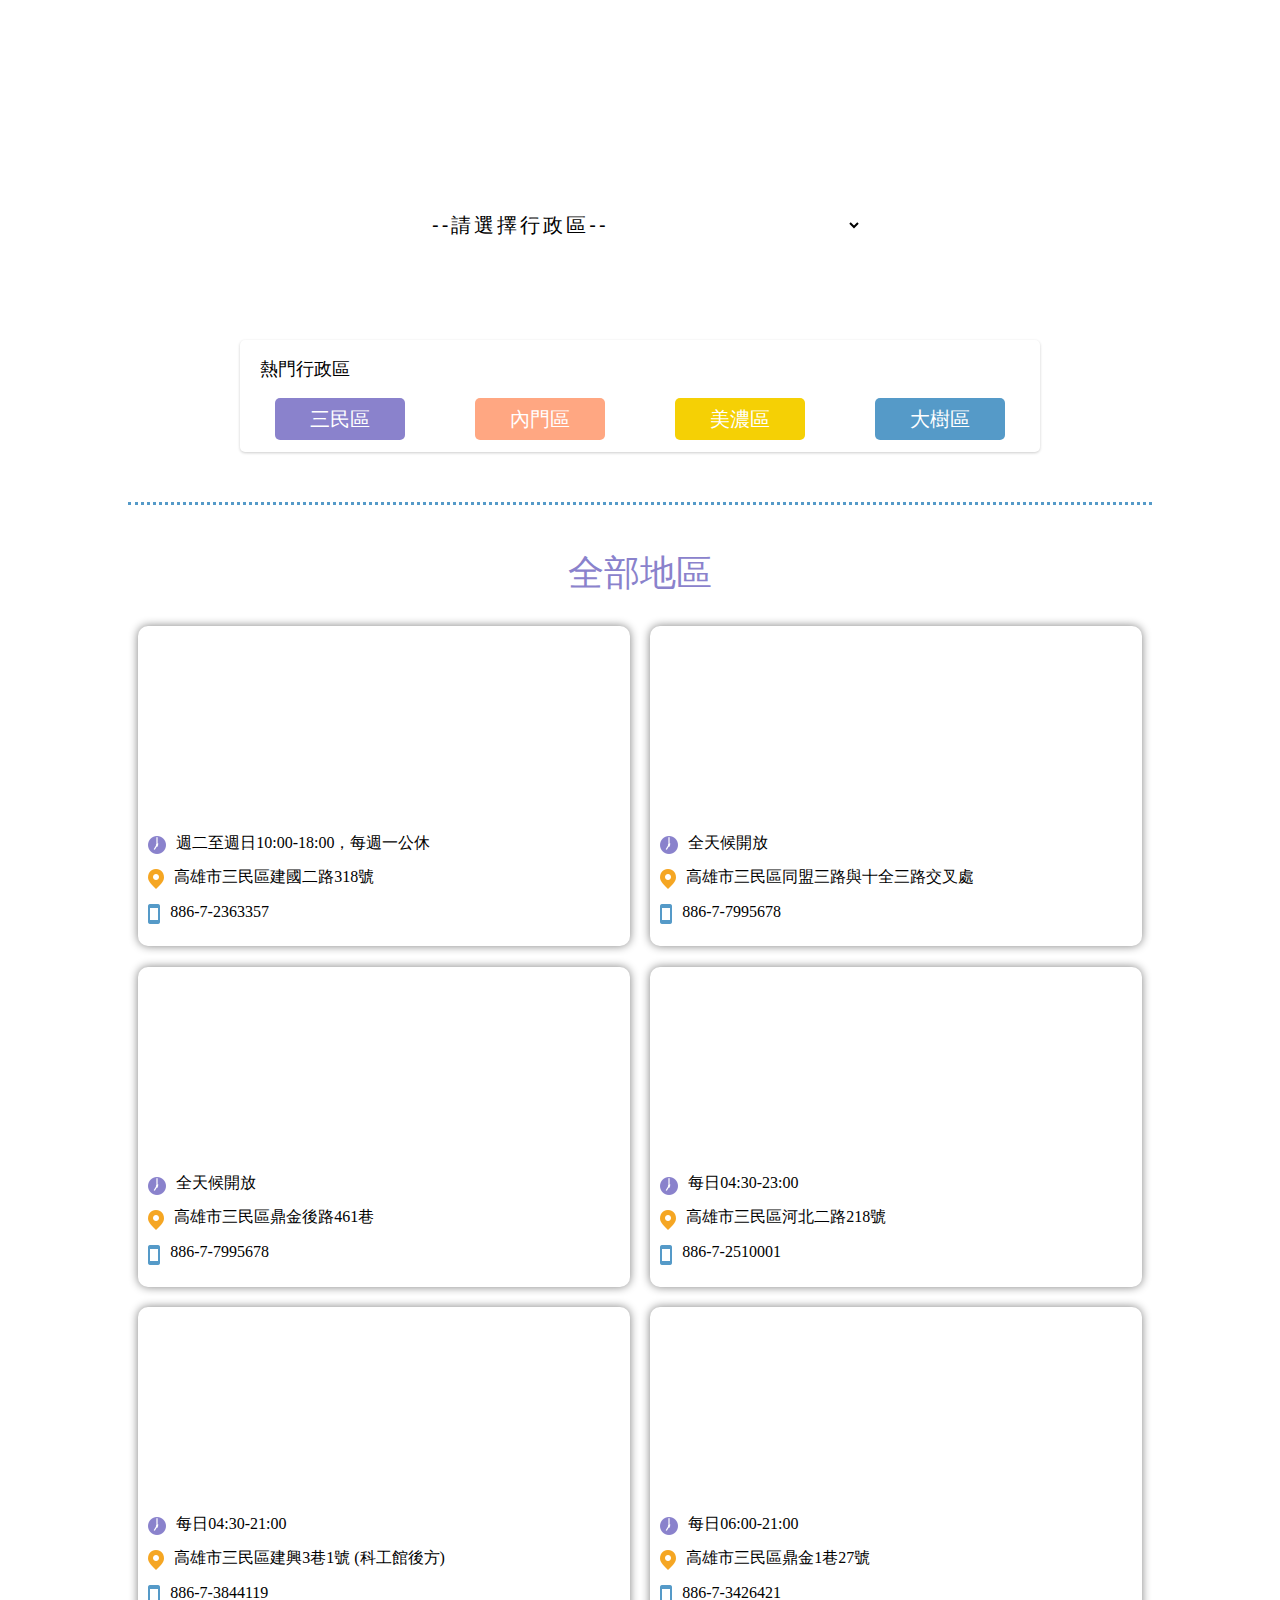
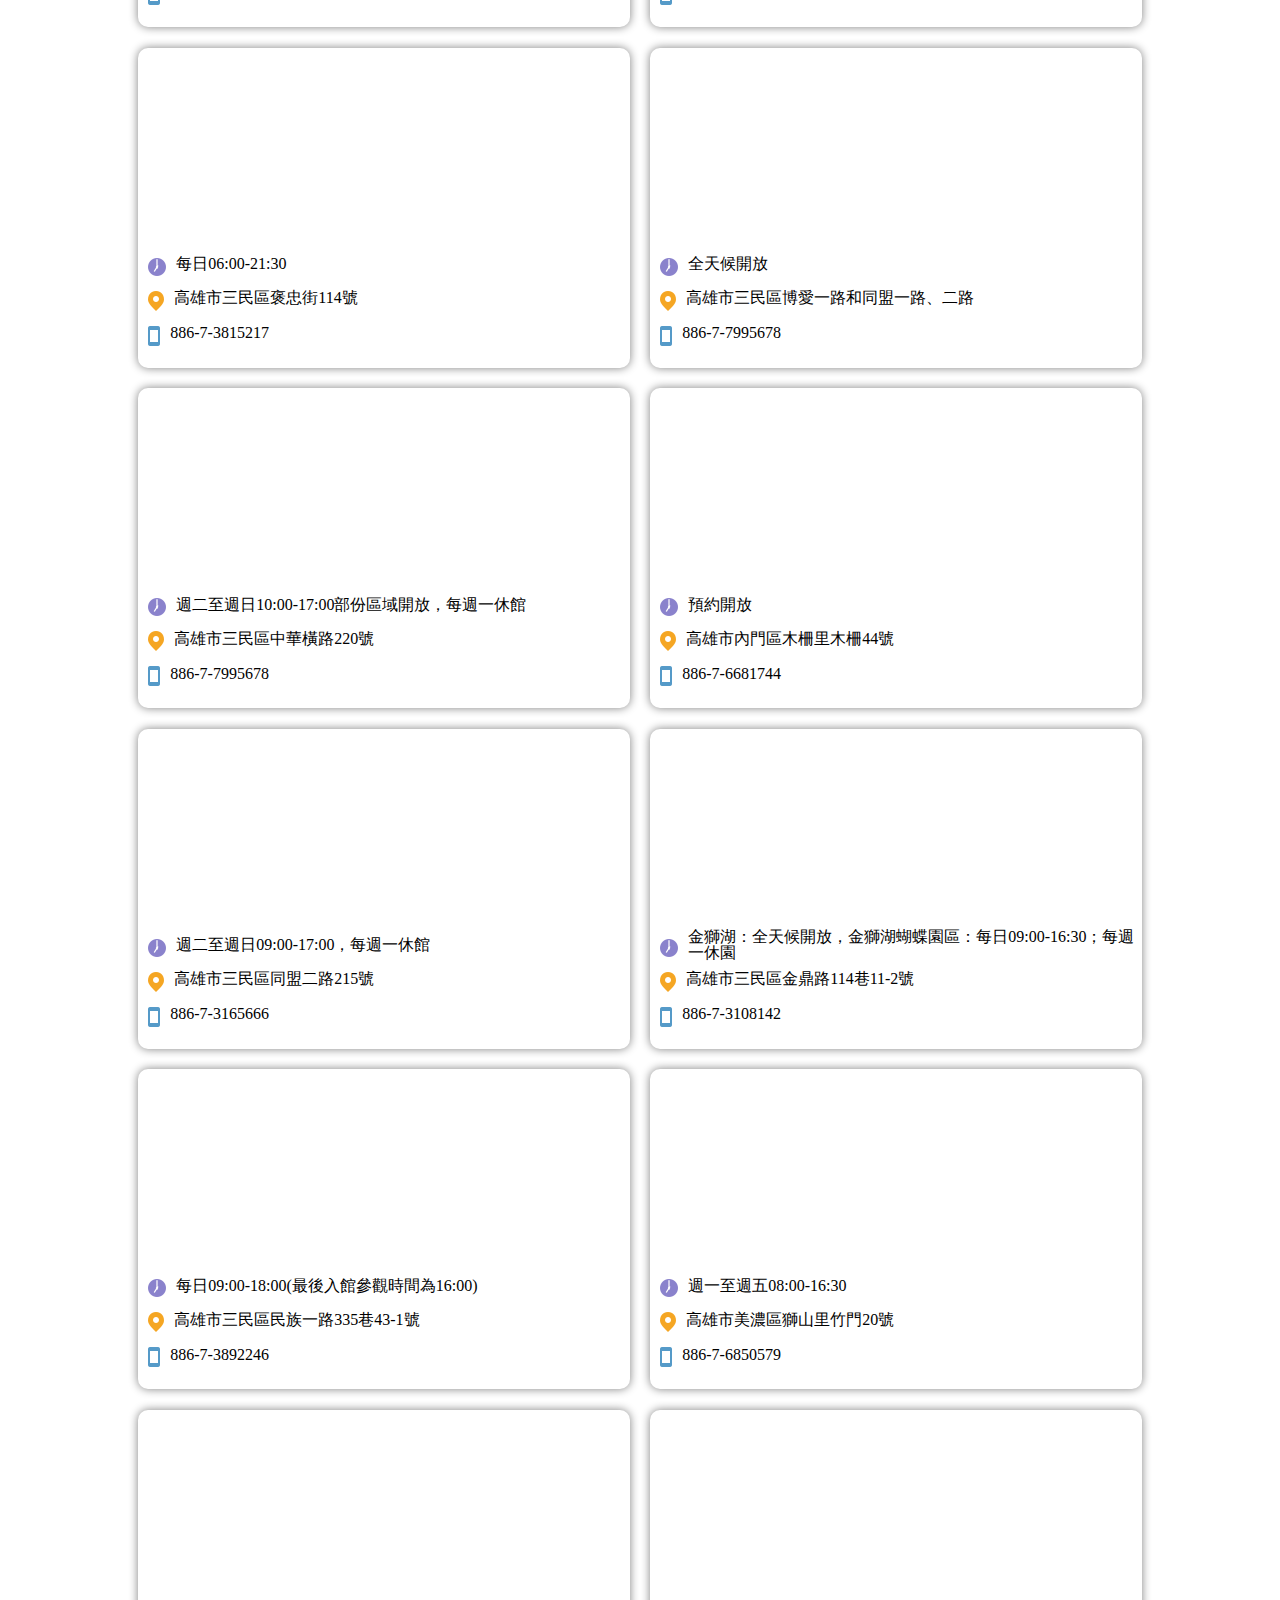
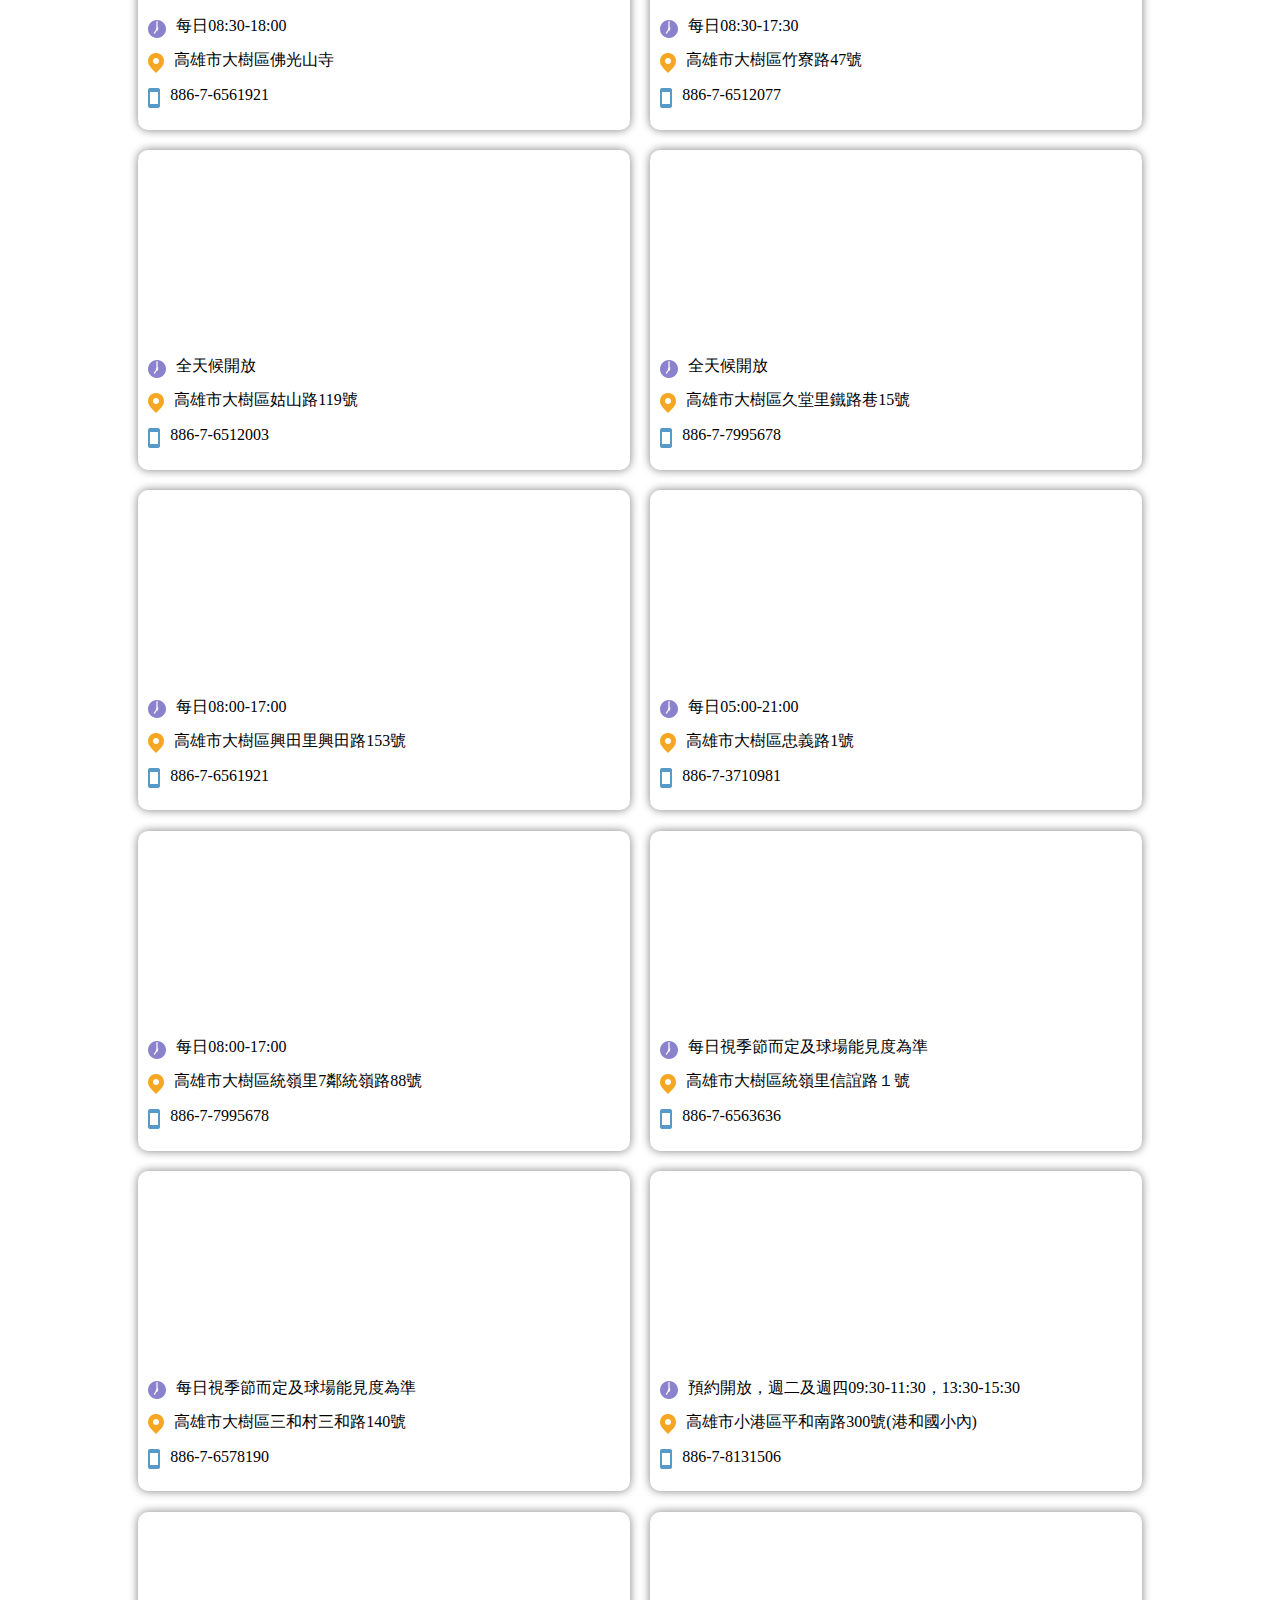
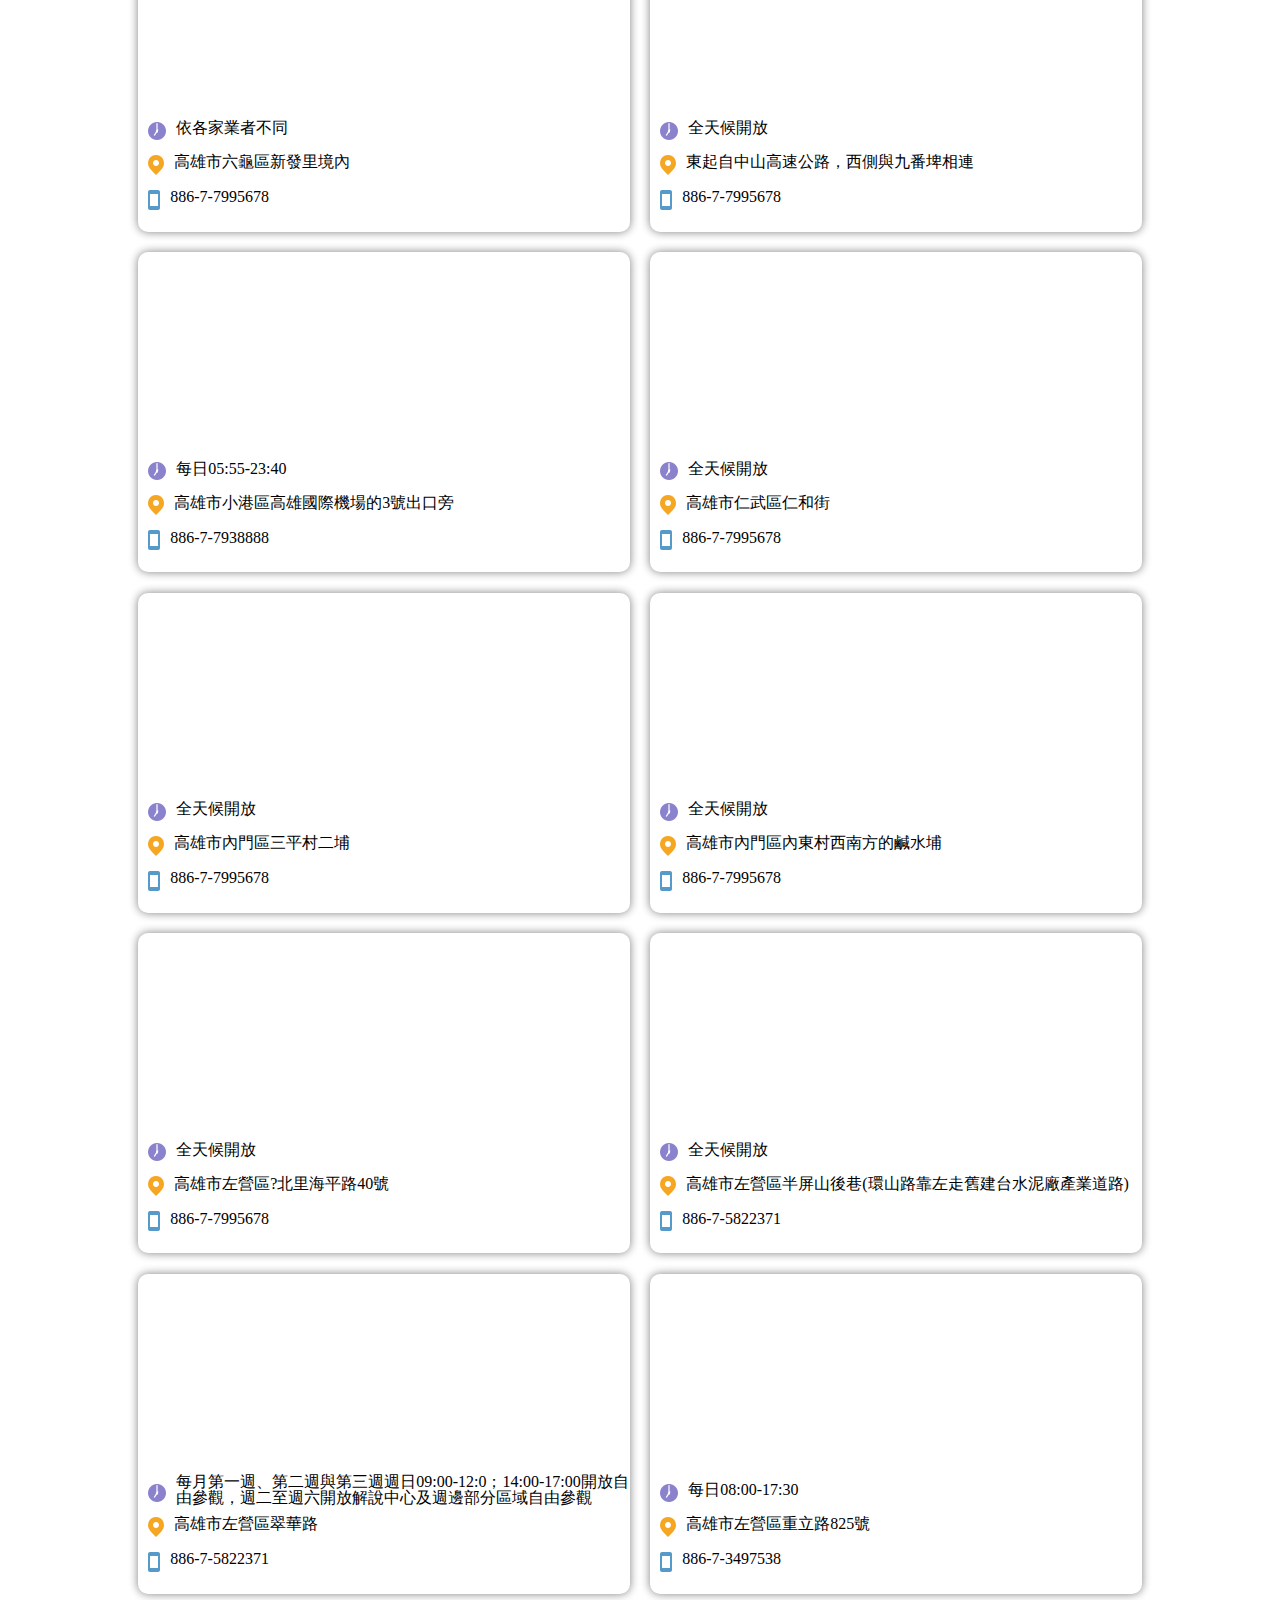
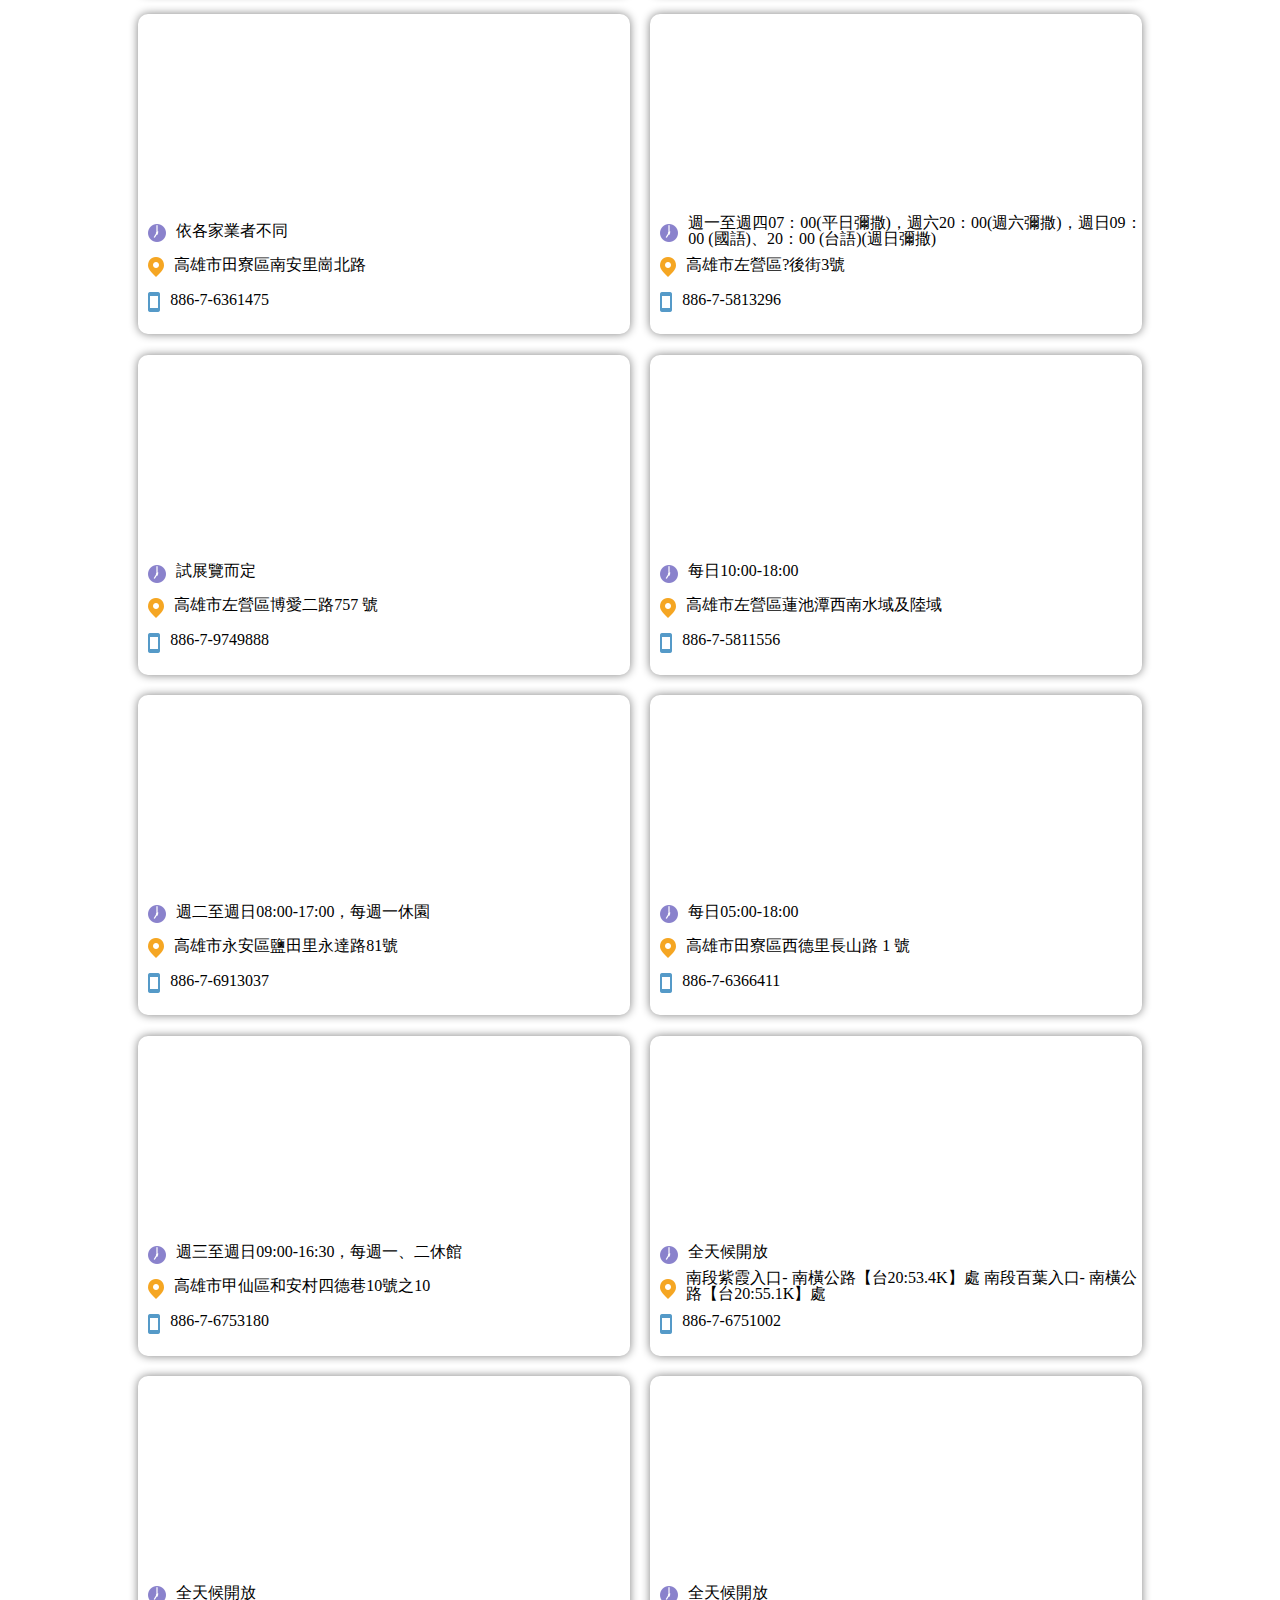
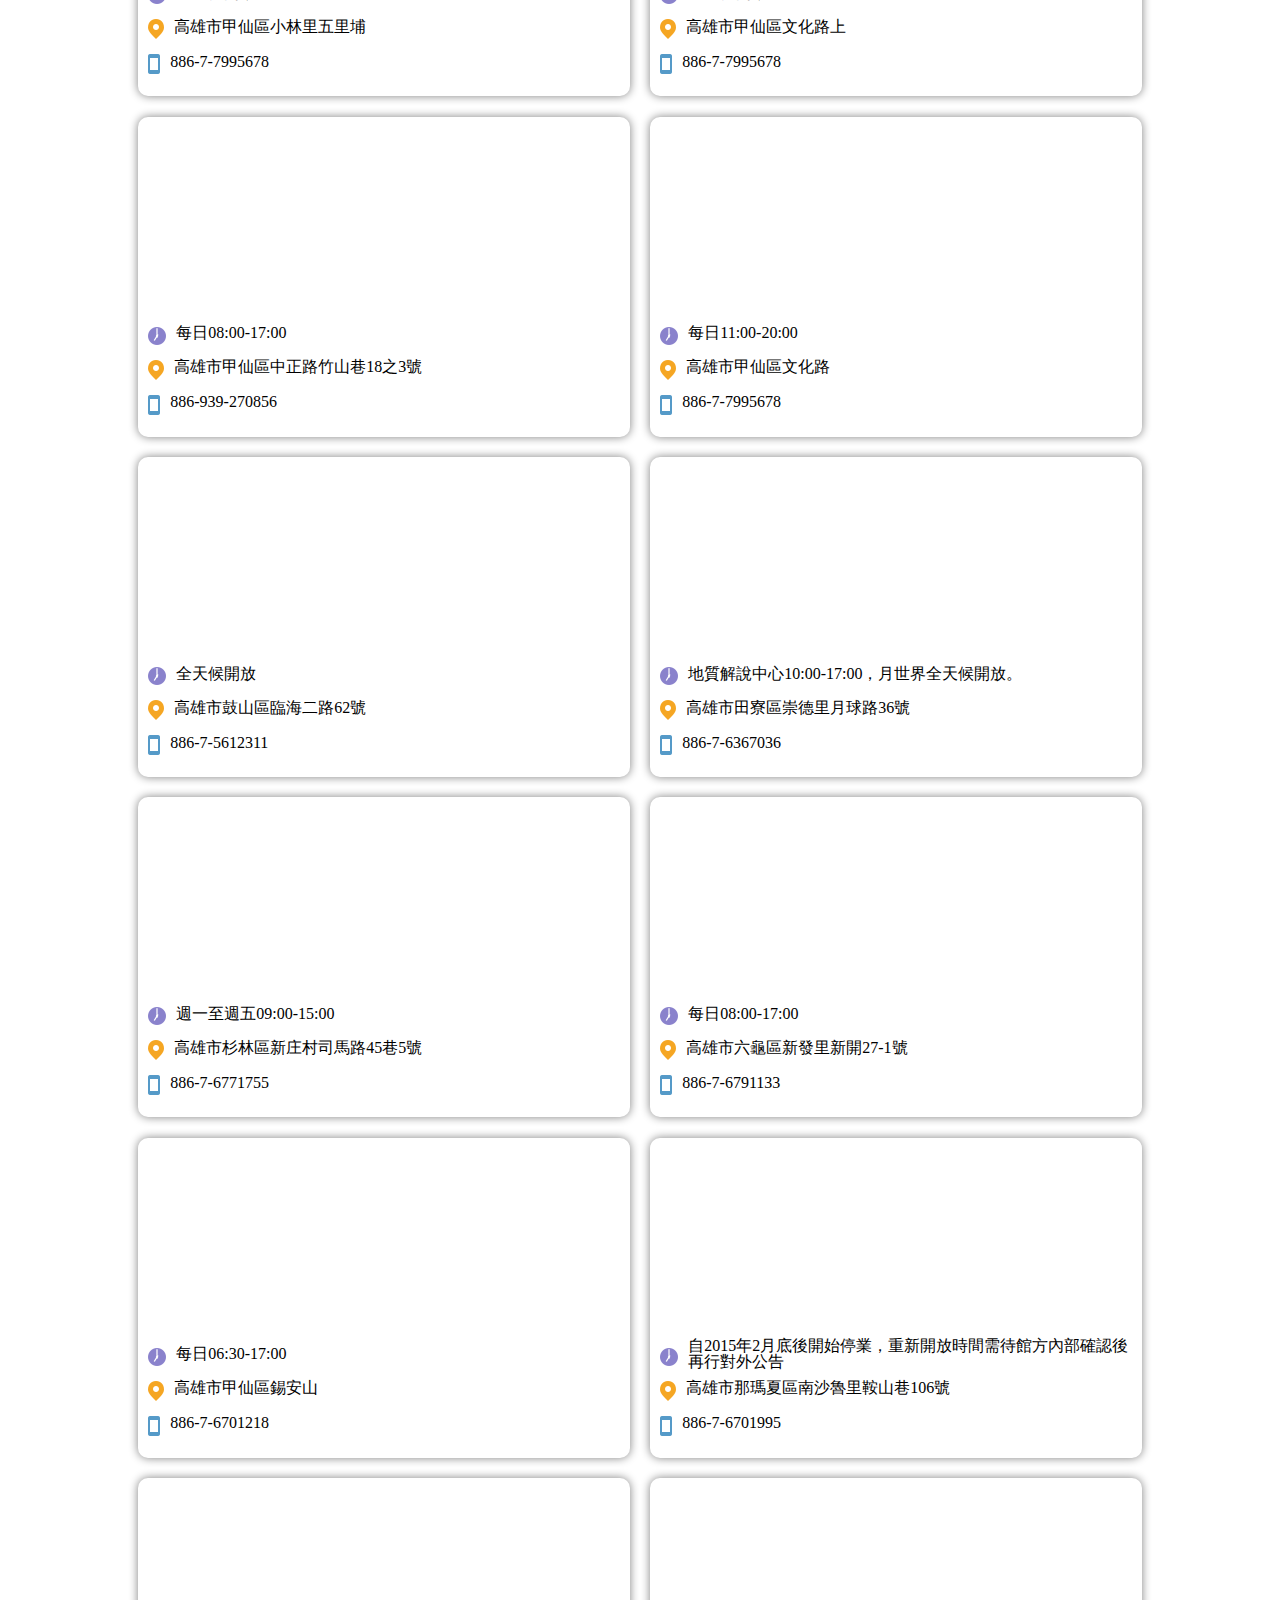
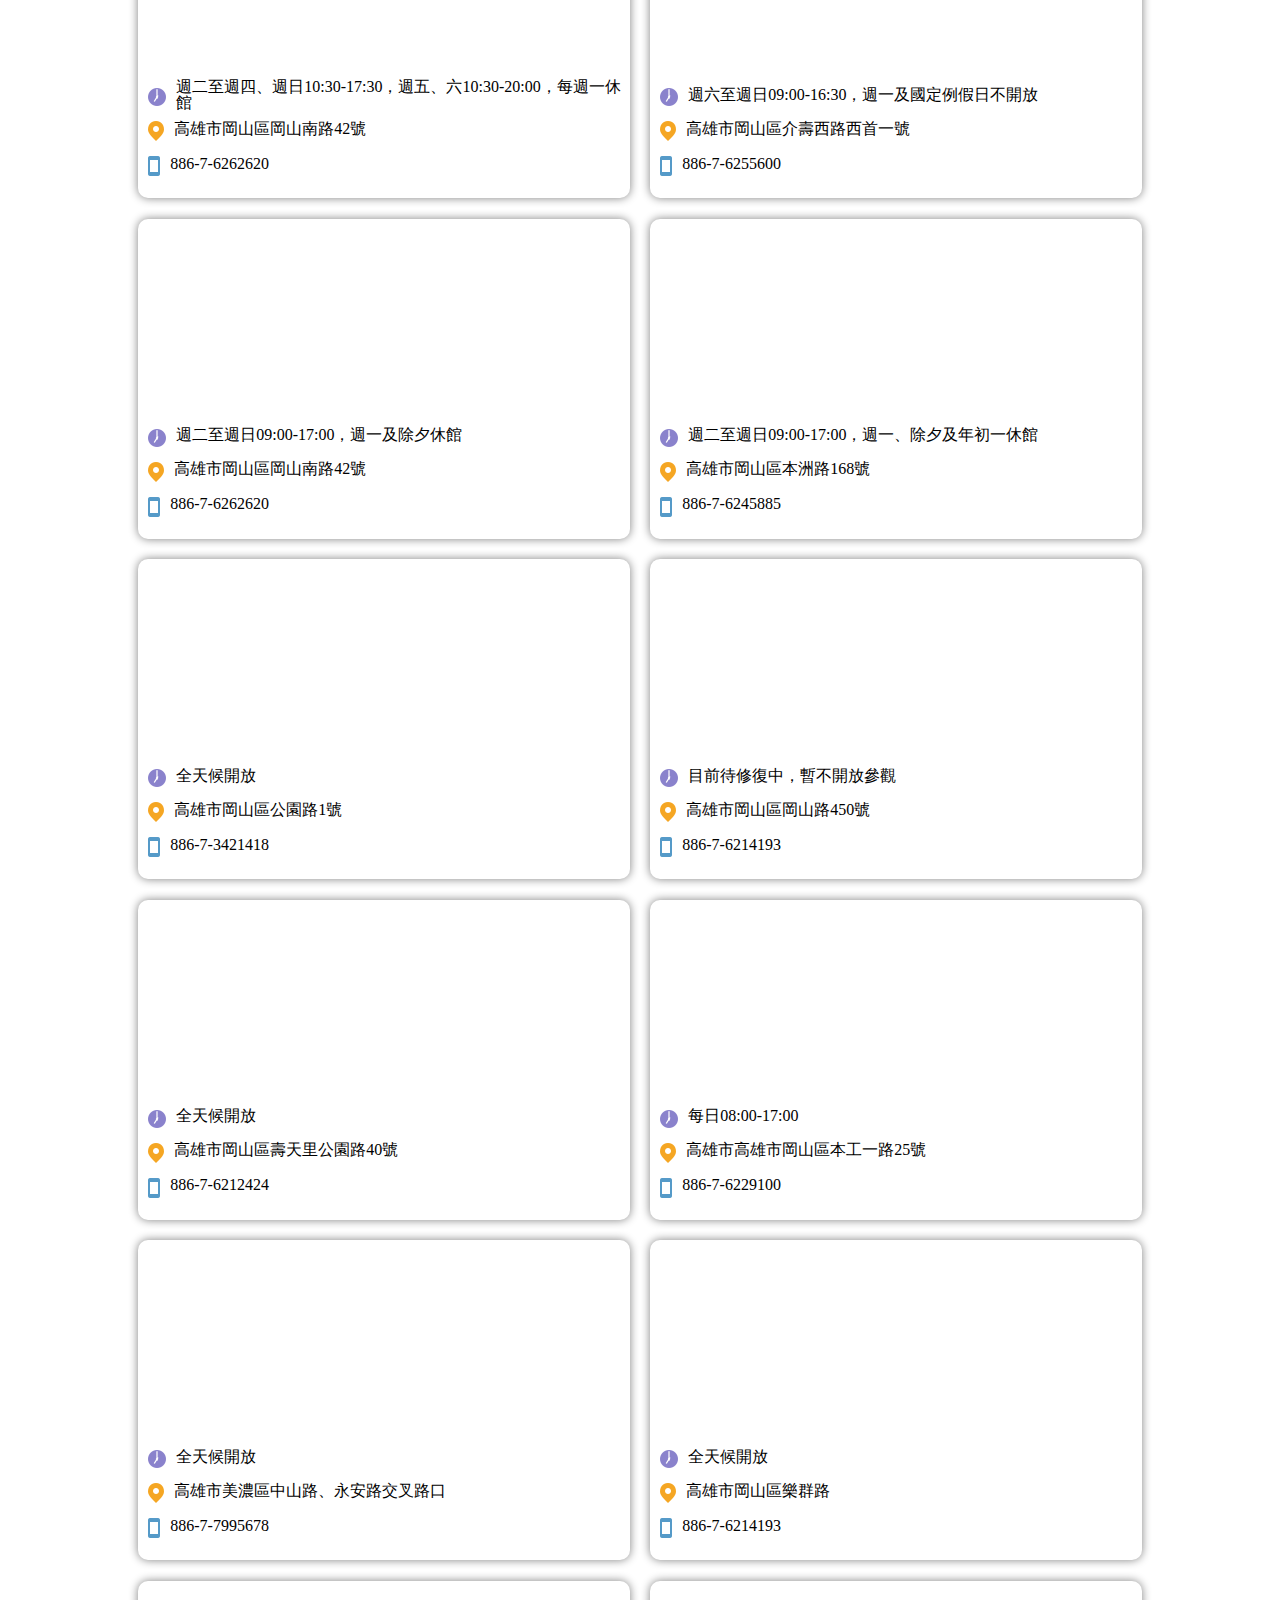
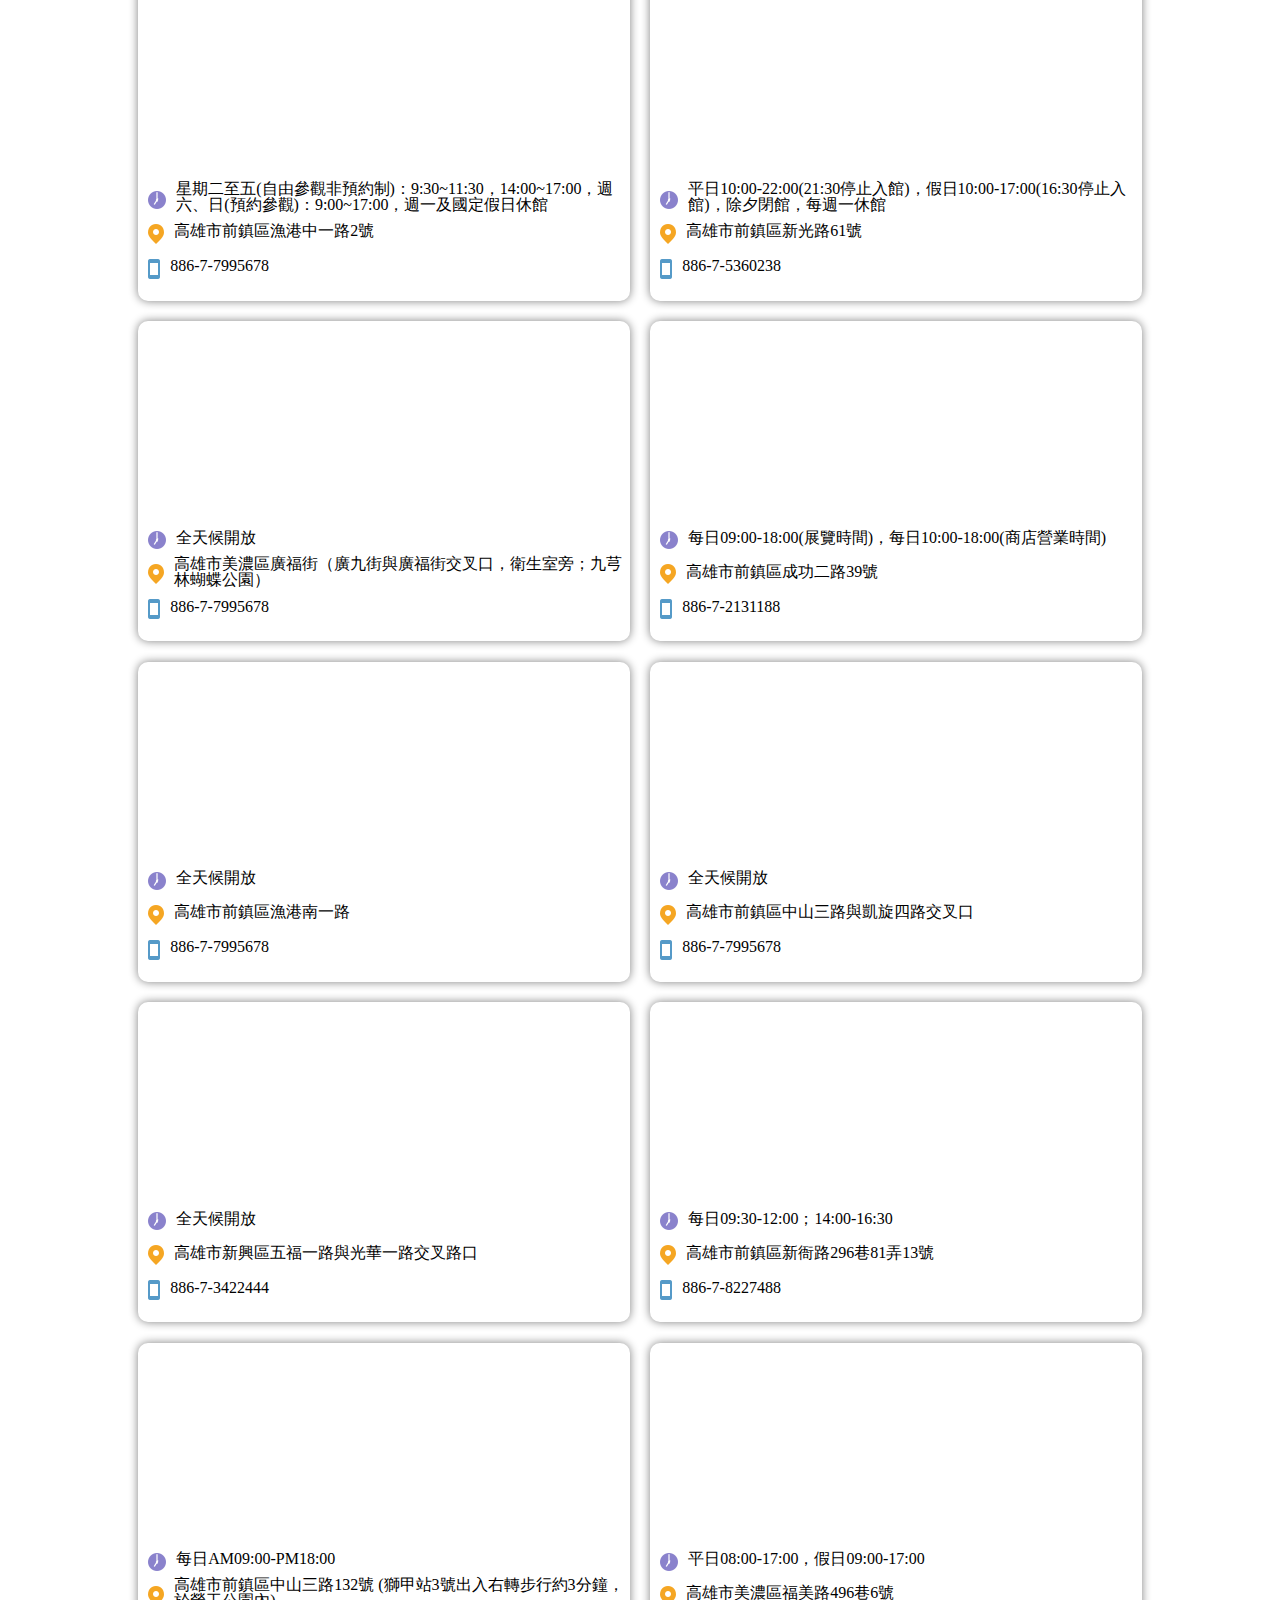
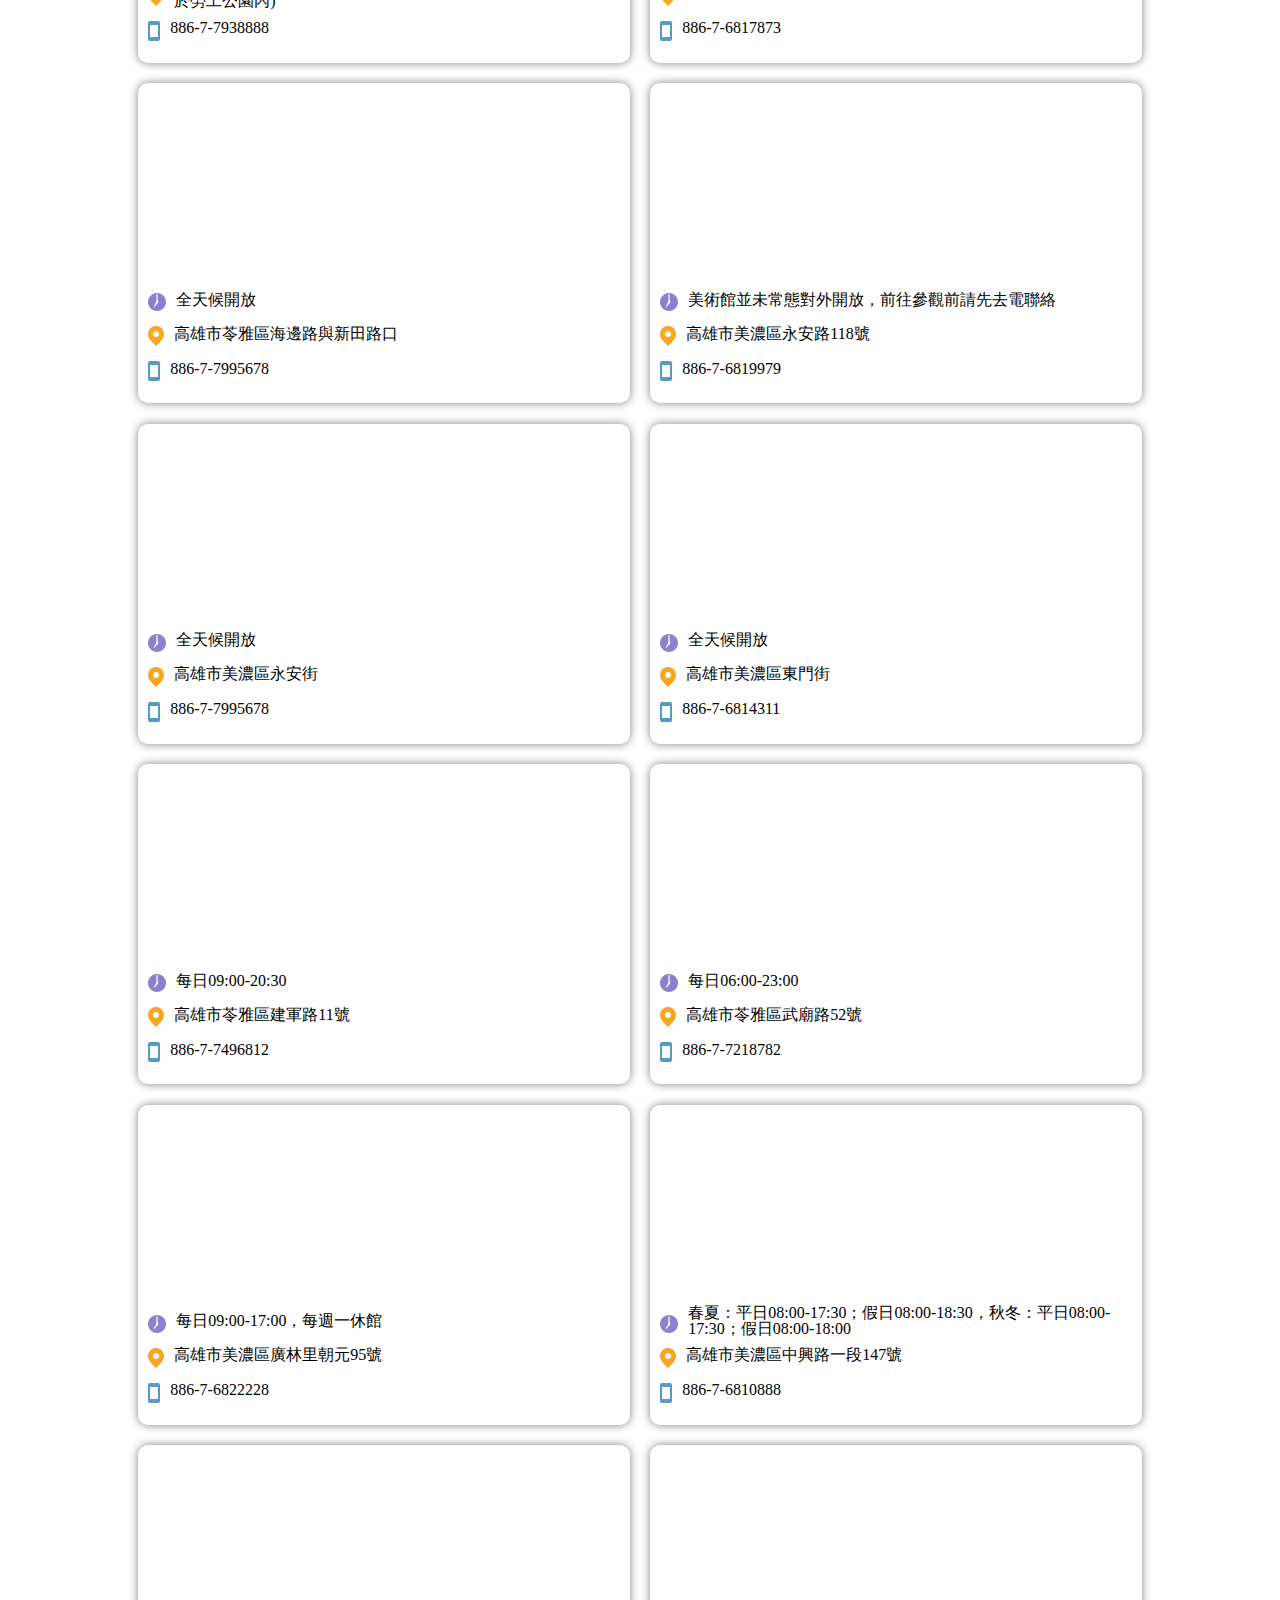
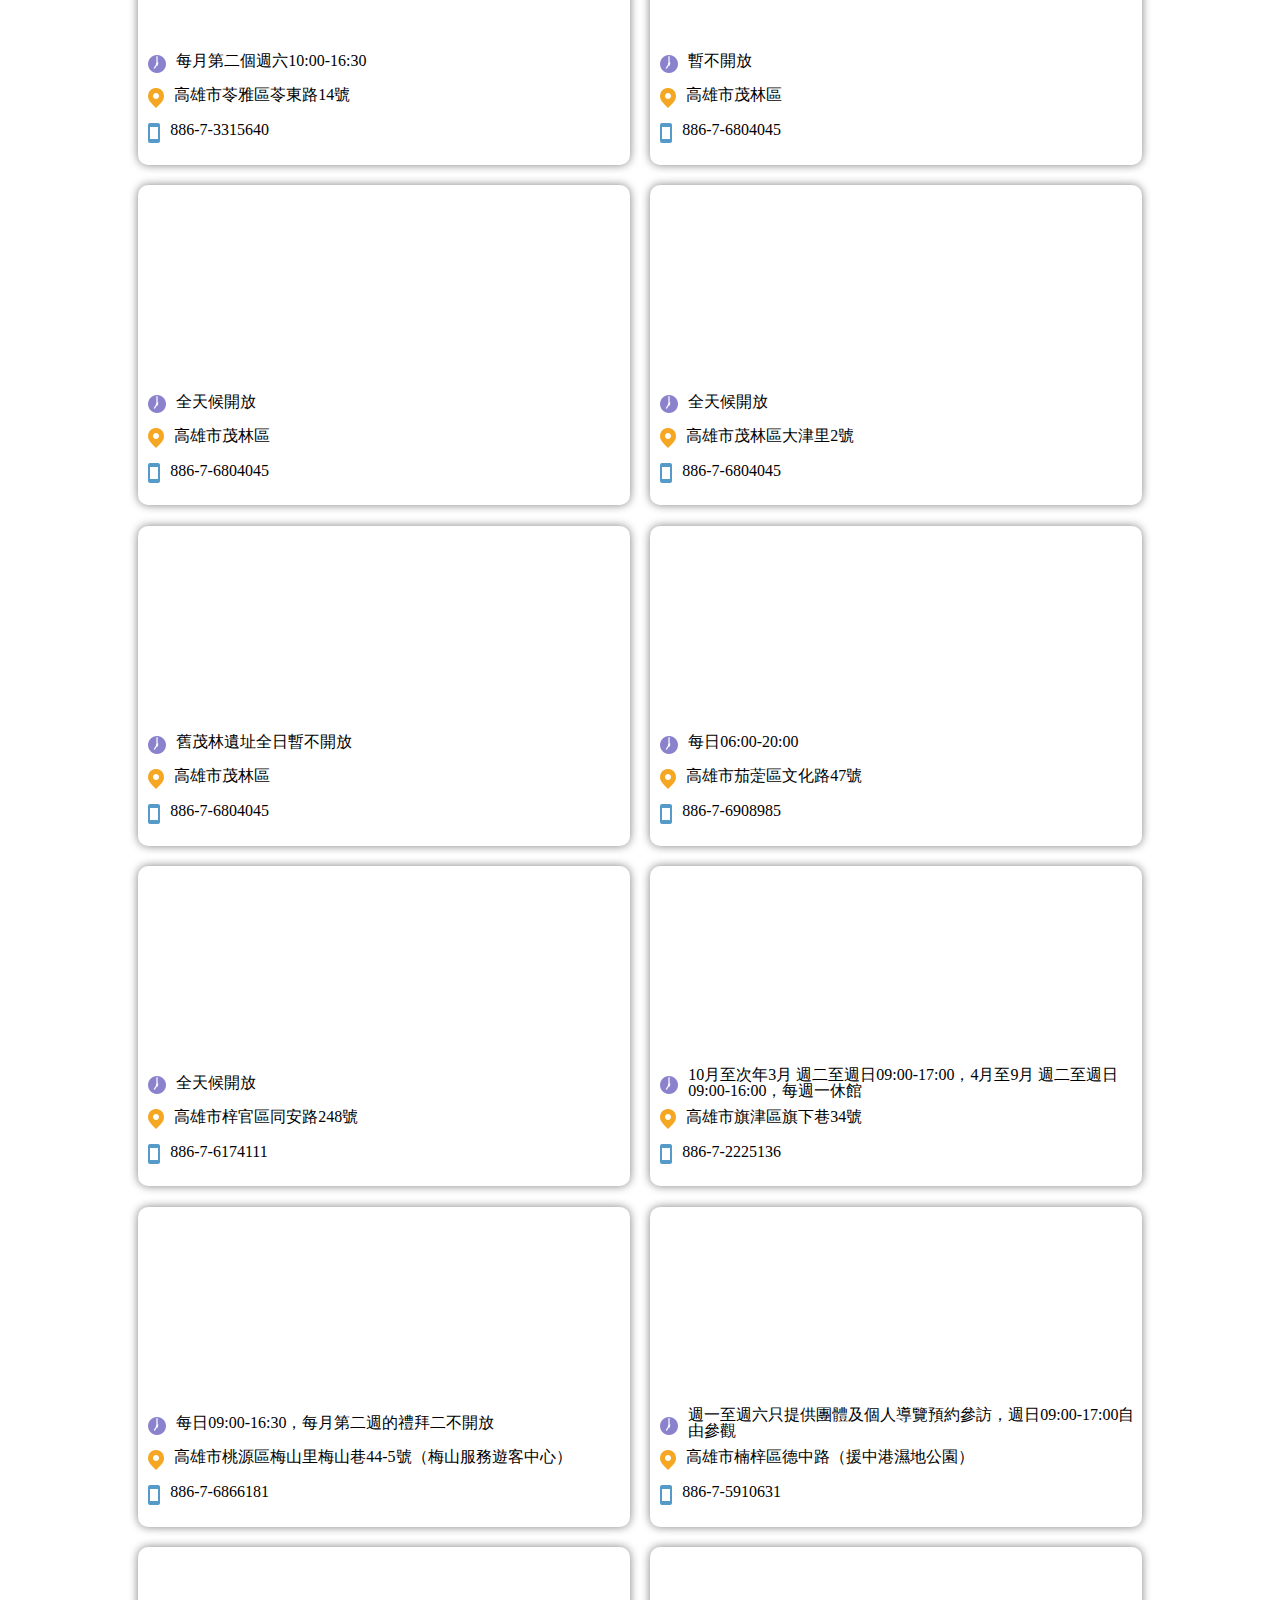
<file: Travel-KHH/index.html>
<!DOCTYPE html>
<html lang="en">

<head>
    <meta charset="UTF-8">
    <meta name="viewport" content="width=device-width, initial-scale=1.0">
    <link rel="stylesheet" href="css/style.css">
    <title>Travel-KHH</title>
</head>

<body>
    <div class="wrap">
        <div class="header">
            <h1>高雄旅遊資訊</h1>
            <select name="KHHLocation" class="select">

            </select>
        </div>
        <div class="Popularselect">
            <h2>熱門行政區</h2>
            <ul class="Popularbtn">
            </ul>
        </div>
        <div class="Divider">
            <!-- 分隔線 -->
            <h6 class="optionvalue"></h6>
        </div>

        <div class="main">
            <!-- 返回 top 按鈕 -->
            <div class="backtotop" style="display: none;">
                <a href="">
                    <img src="images/btn_goTop.png" alt="">
                </a>
            </div>
            <!-- Show 高雄旅遊資訊 -->
            <ul class="list">

            </ul>
        </div>
        <div class="footer">
            <h5>高雄旅遊網</h5>
            <a href="https://data.kcg.gov.tw/dataset/attractions-information" target="_blank">資訊來源 : 高雄市政府</a>
        </div>
    </div>
    <script src="js/all.js"></script>
</body>

</html>
</file>
<file: Travel-KHH/css/style.css>
html,
body,
div,
span,
applet,
object,
iframe,
h1,
h2,
h3,
h4,
h5,
h6,
p,
blockquote,
pre,
a,
abbr,
acronym,
address,
big,
cite,
code,
del,
dfn,
em,
img,
ins,
kbd,
q,
s,
samp,
small,
strike,
strong,
sub,
sup,
tt,
var,
b,
u,
i,
center,
dl,
dt,
dd,
ol,
ul,
li,
fieldset,
form,
label,
legend,
table,
caption,
tbody,
tfoot,
thead,
tr,
th,
td,
article,
aside,
canvas,
details,
embed,
figure,
figcaption,
footer,
header,
hgroup,
menu,
nav,
output,
ruby,
section,
summary,
time,
mark,
audio,
video {
    margin: 0;
    padding: 0;
    border: 0;
    font-size: 100%;
    font: inherit;
    vertical-align: baseline;
}


/* HTML5 display-role reset for older browsers */

article,
aside,
details,
figcaption,
figure,
footer,
header,
hgroup,
menu,
nav,
section {
    display: block;
}

body {
    line-height: 1;
}

ol,
ul {
    list-style: none;
}

blockquote,
q {
    quotes: none;
}

blockquote:before,
blockquote:after,
q:before,
q:after {
    content: '';
    content: none;
}

table {
    border-collapse: collapse;
    border-spacing: 0;
}


/* 主程式 */

.wrap {
    width: 1024px;
    margin: 0 auto;
}

.header {
    display: flex;
    flex-direction: column;
    align-items: center;
    width: 100%;
    height: 380px;
    background: url(https://i.imgur.com/gcjQ51k.png);
    background-size: cover;
}

.header h1 {
    font-size: 50px;
    font-weight: bolder;
    color: white;
    margin-top: 50px;
    margin-bottom: 100px;
    letter-spacing: 5px;
}

.header .select {
    width: 450px;
    height: 50px;
    font-size: 20px;
    letter-spacing: 3px;
    color: #000000;
    line-height: 21px;
    background: rgba(255, 255, 255, 0.70);
    border: 3px solid #FFFFFF;
    border-radius: 3px;
    padding-left: 10px;
}

.Popularselect {
    width: 800px;
    height: 112px;
    background: #FFFFFF;
    box-shadow: 0 1px 3px 0 rgba(0, 0, 0, 0.20);
    border-radius: 5px;
    margin: 0 auto;
    position: relative;
    top: -40px;
}

.Popularselect h2 {
    font-size: 18px;
    color: #000000;
    padding: 20px;
}

.Popularselect .Popularbtn {
    display: flex;
    align-items: center;
    justify-content: space-around;
}

.Popularselect .Popularbtn li {
    width: 130px;
    height: 42px;
    background: gray;
    border-radius: 5px;
    text-align: center;
    line-height: 42px;
}

.Popularselect .Popularbtn li a {
    display: block;
    text-decoration: none;
    font-size: 20px;
    color: #FFFFFF;
}

.Divider {
    display: flex;
    justify-content: center;
    margin-top: 10px;
    margin-bottom: 25px;
    padding-top: 50px;
    width: 100%;
    border-top: 3px dotted #559AC8;
}

.Divider .optionvalue {
    font-size: 36px;
    color: #8A82CC;
}

.main {
    position: relative;
}

.backtotop {
    position: fixed;
    right: 25%;
    bottom: 100px;
}

.main .list li {
    float: left;
    width: 48%;
    height: 320px;
    margin: 1%;
    box-shadow: 0 0 10px gray;
    border-radius: 10px;
}

.main .list .Inf {
    display: flex;
    flex-direction: column;
}

.main .list span {
    display: flex;
    align-items: center;
    font-size: 16px;
}

.main .list span img {
    margin-top: 5px;
    padding: 5px 10px;
}

.footer {
    width: 100%;
    height: 90px;
    background: #559AC8;
    display: flex;
    justify-content: center;
    align-items: center;
    flex-direction: column;
}

.footer h5 {
    font-size: 14px;
    color: white;
    margin: 10px;
}

.footer a {
    font-size: 14px;
    color: #FFD366;
    margin: 10px;
    text-decoration: none;
}
</file>
